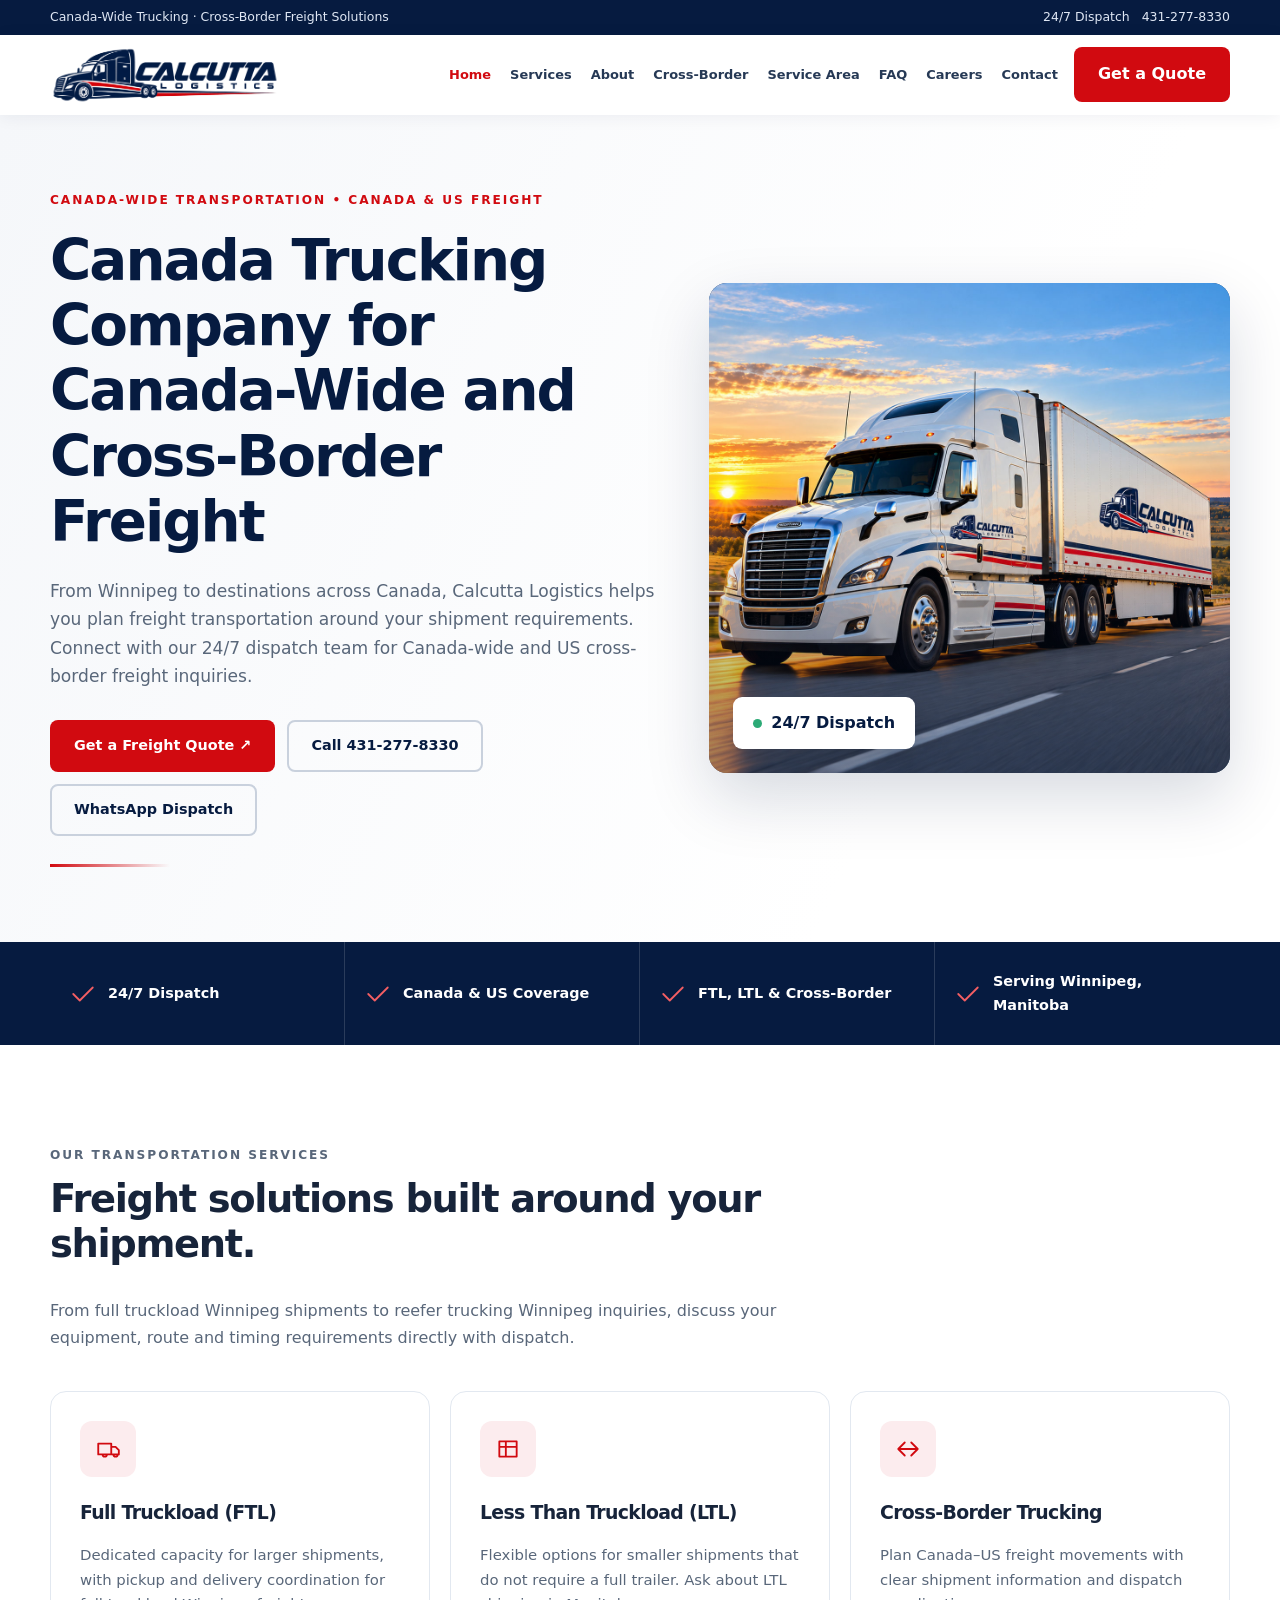
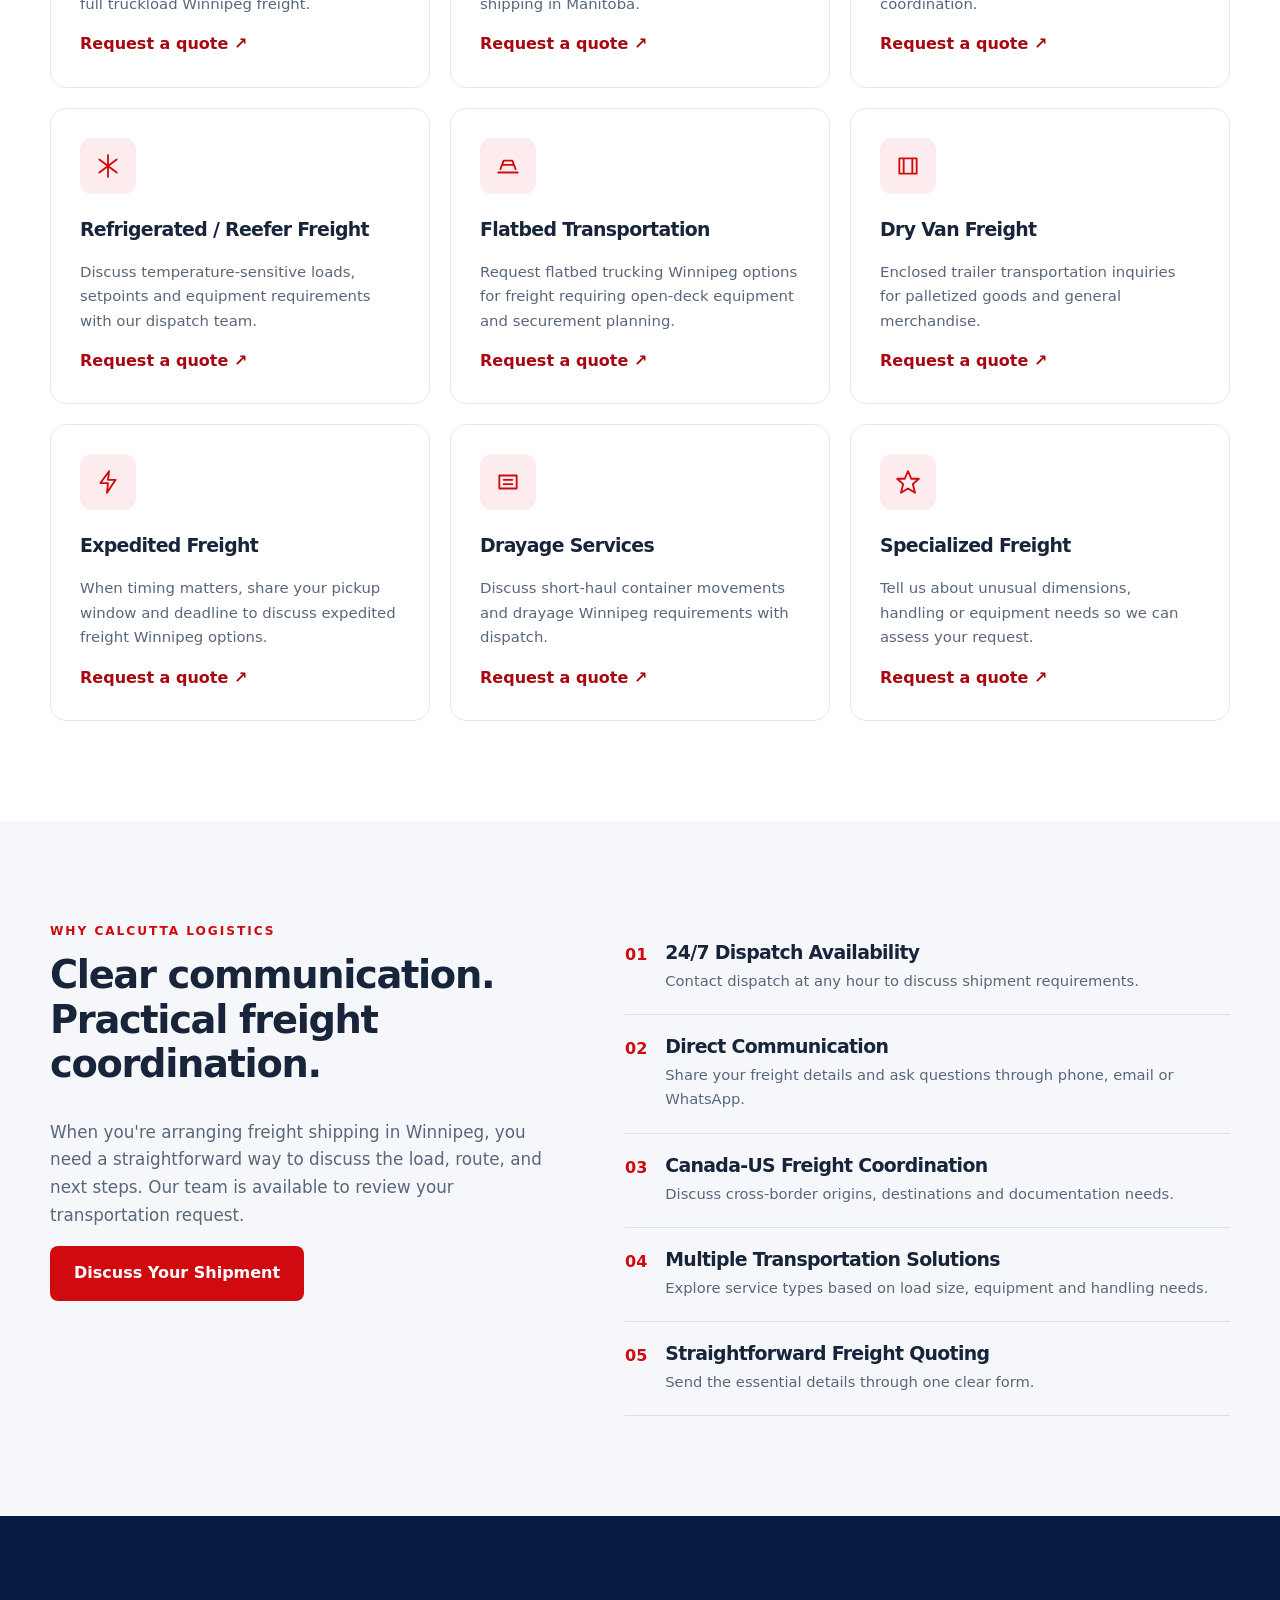
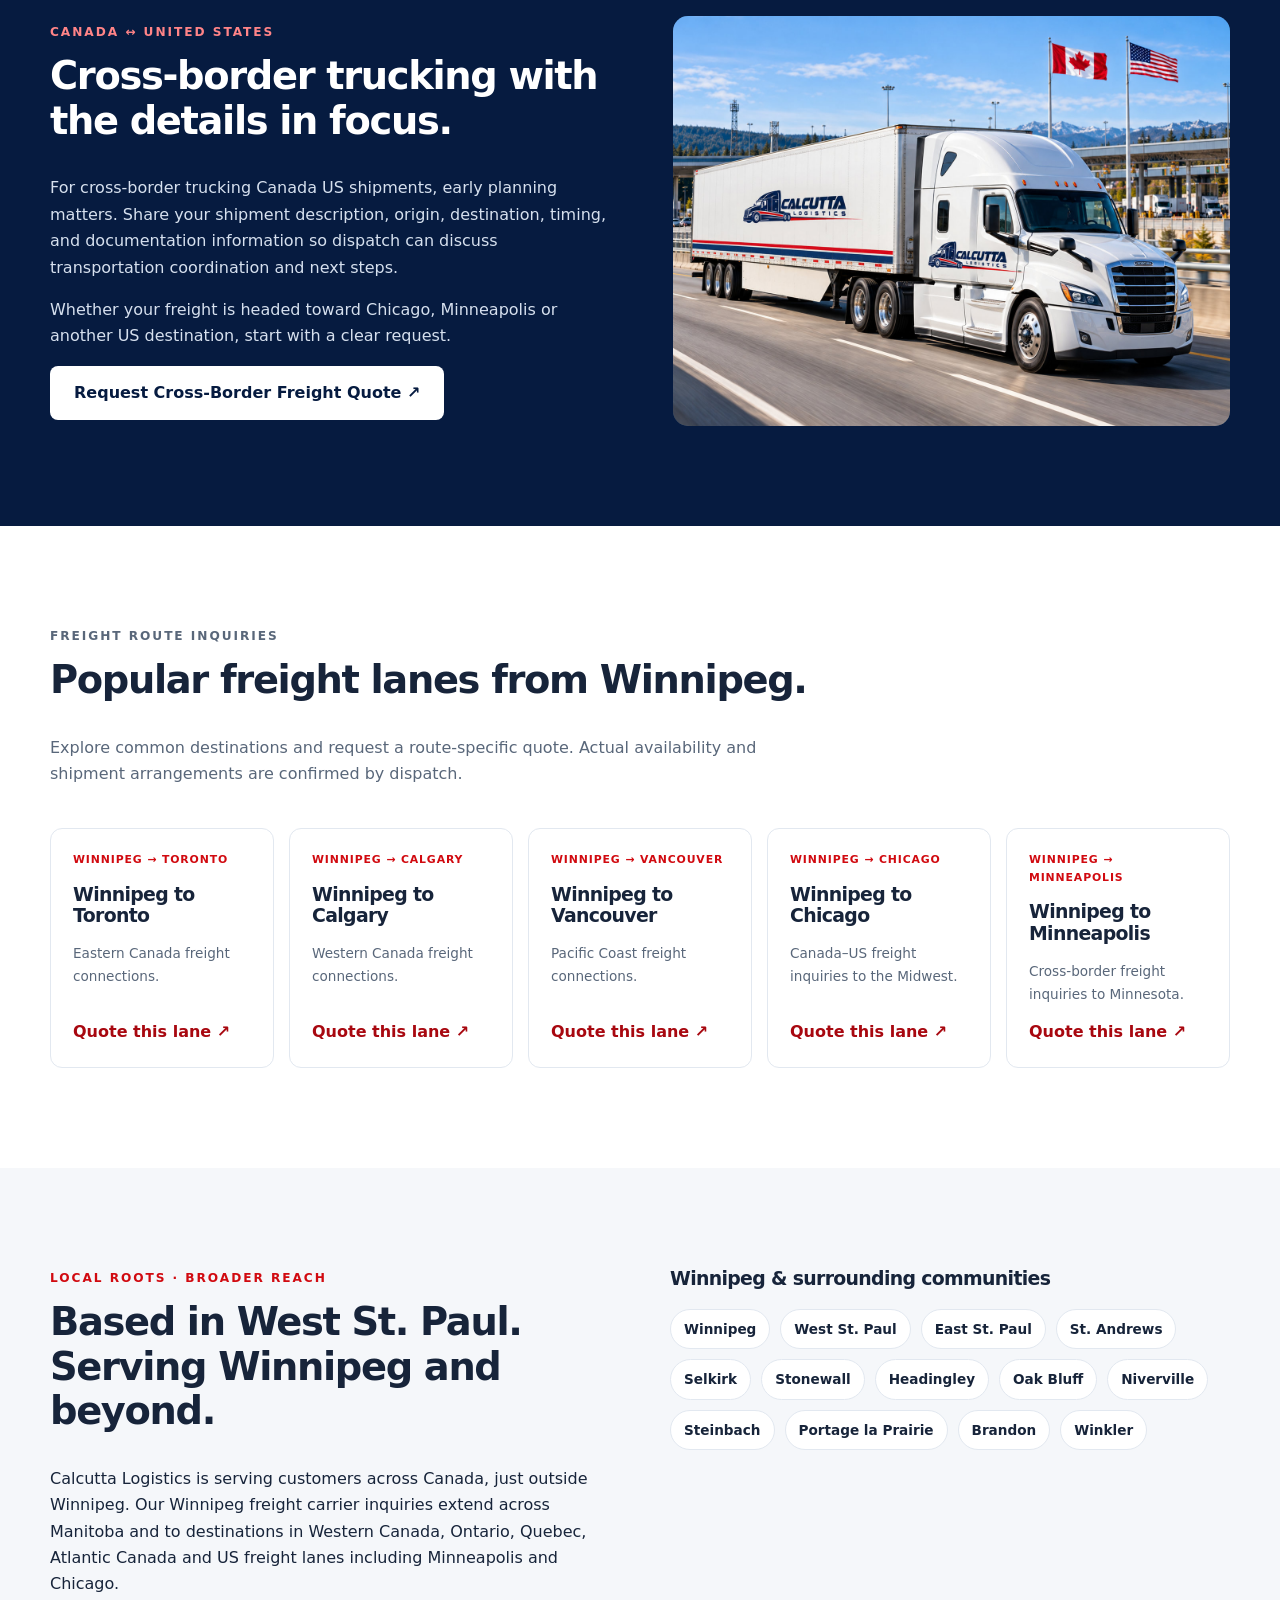
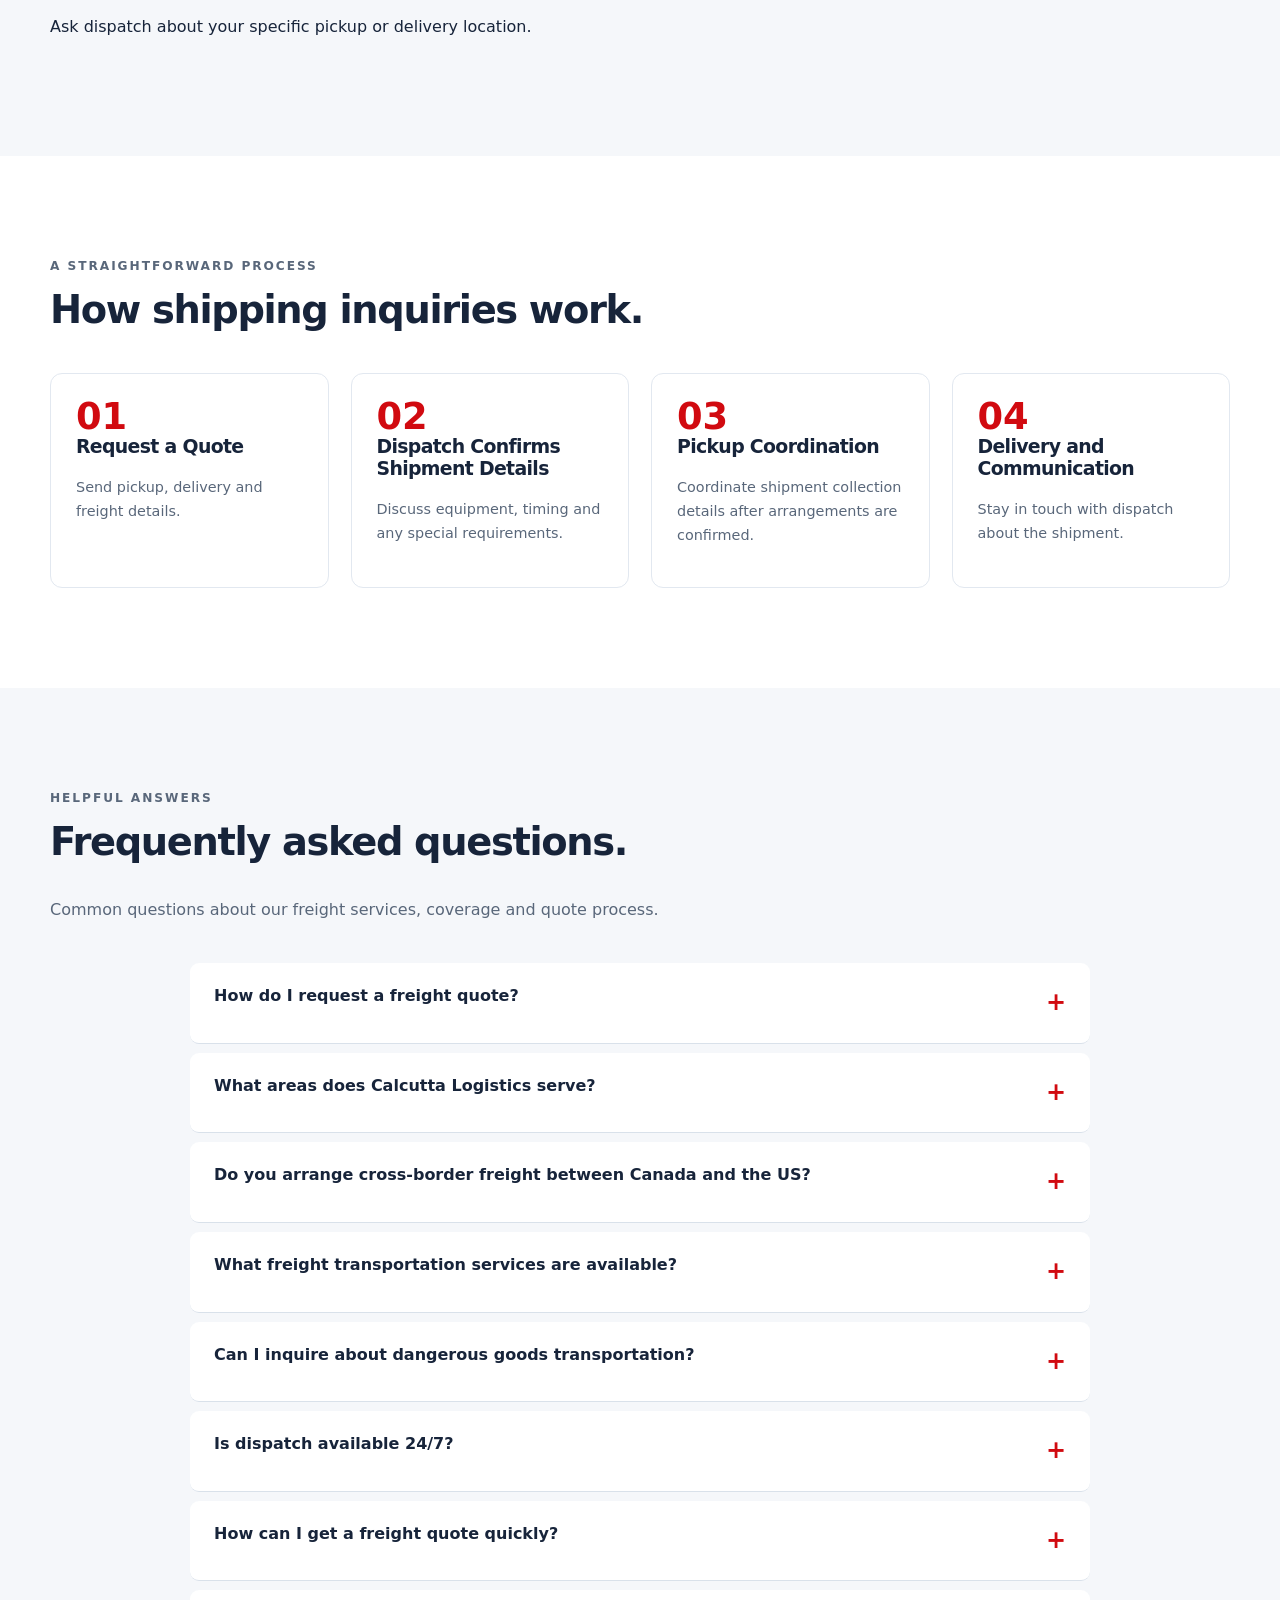
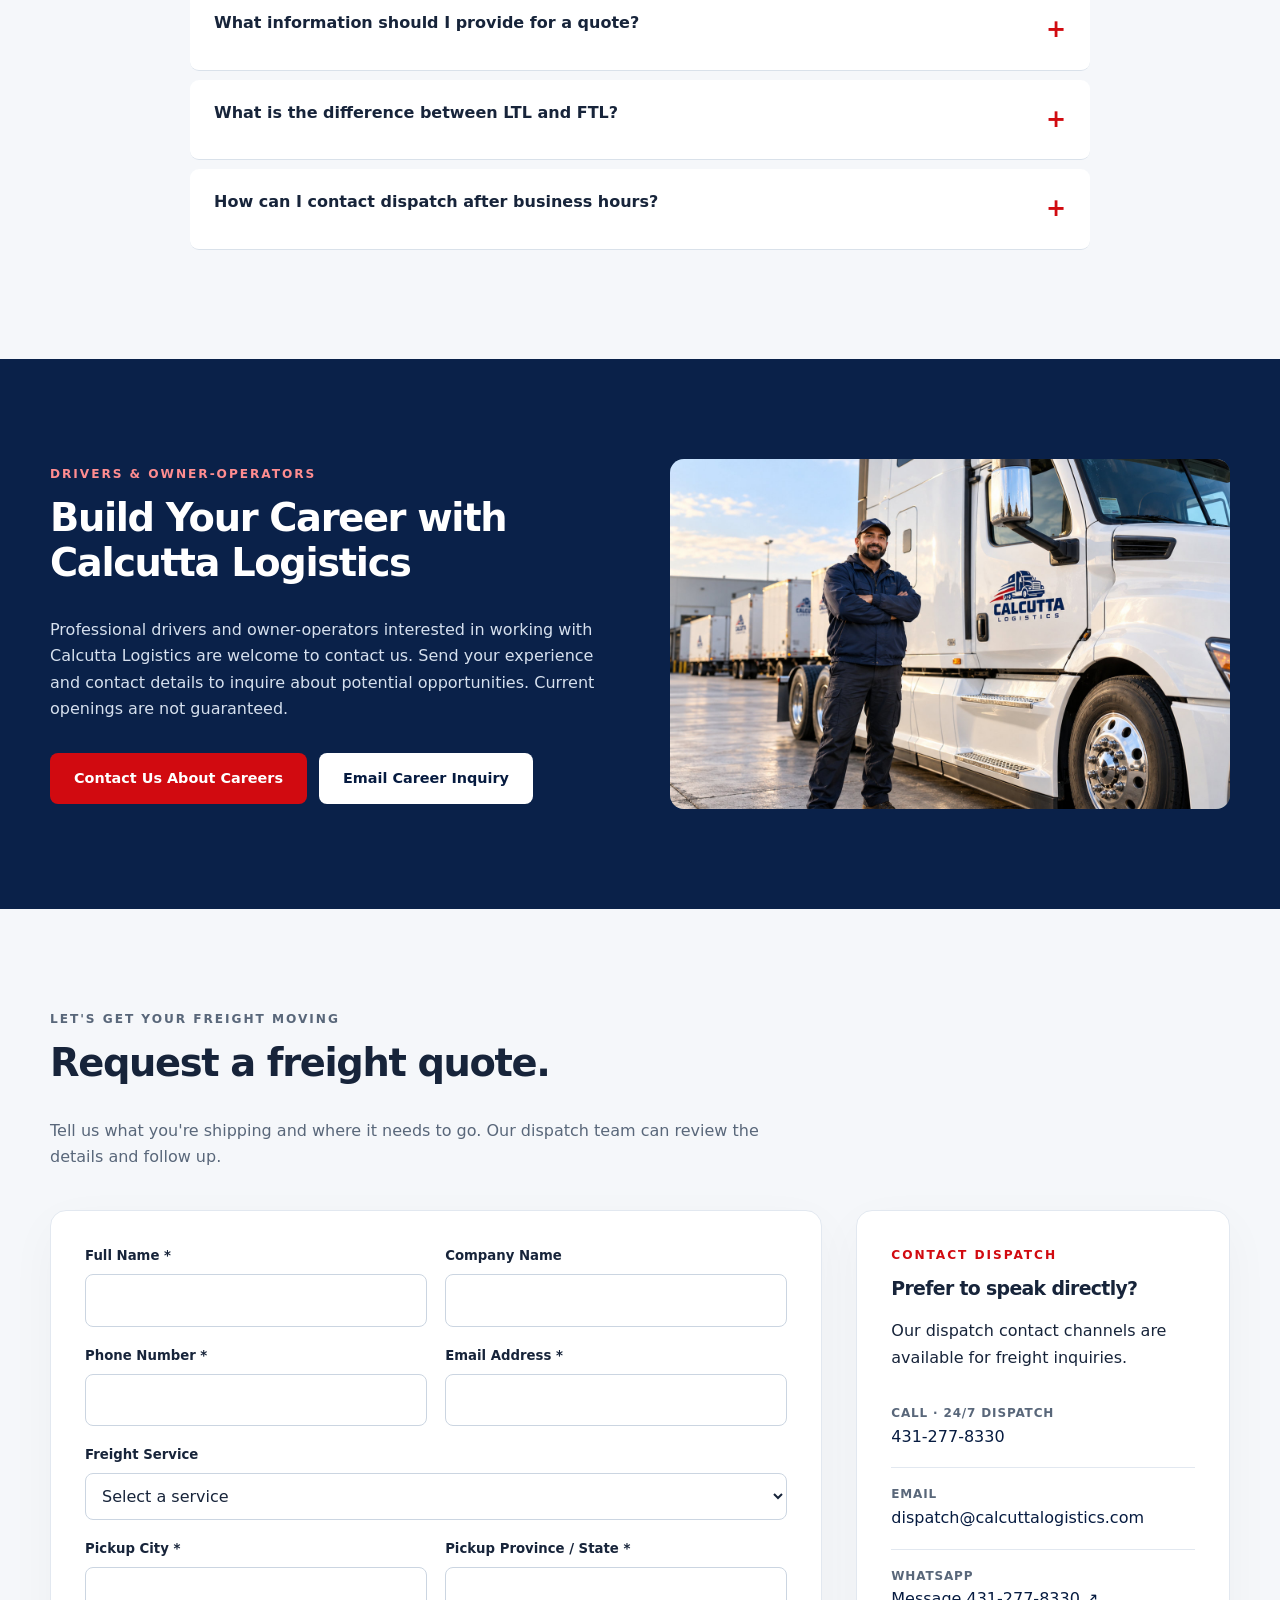
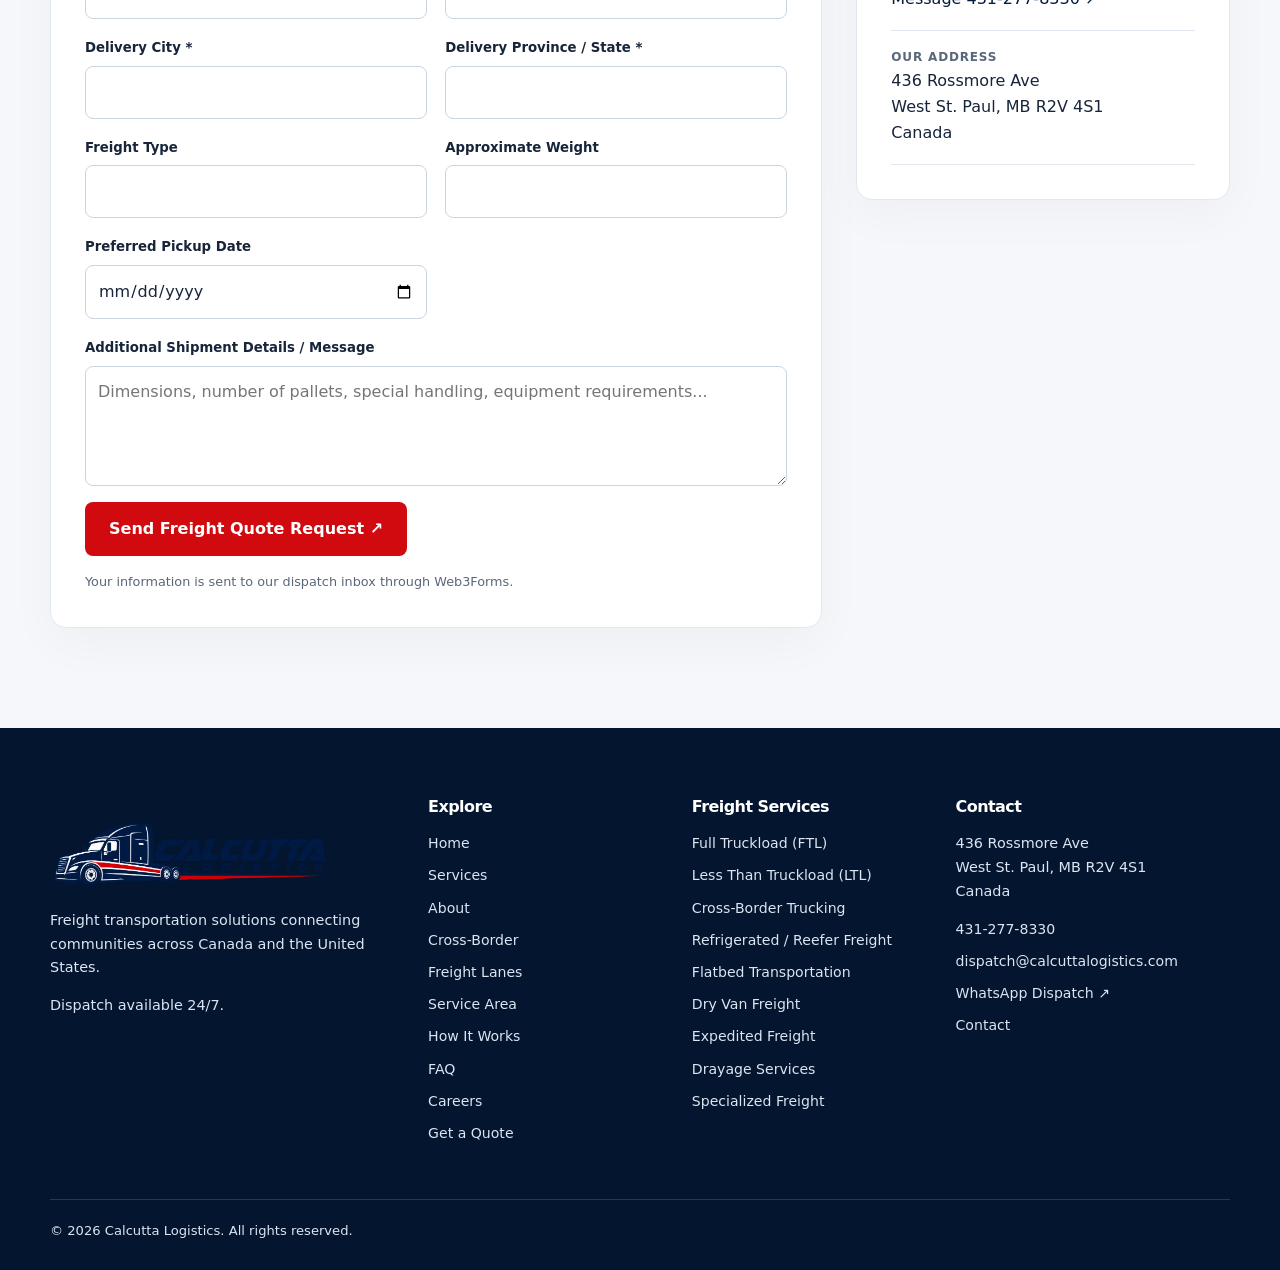
<file: index.html>
<!DOCTYPE html>
<html lang="en-CA"><head><meta charset="utf-8"/><meta content="width=device-width,initial-scale=1" name="viewport"/><meta content="#061B40" name="theme-color"/><meta content="index,follow" name="robots"/><title>Canada Trucking Company | Calcutta Logistics</title><meta content="Canada trucking company with 24/7 dispatch. Calcutta Logistics moves FTL, LTL, reefer, flatbed and cross-border freight across Canada and the US. Request a quote." name="description"/><link href="https://calcuttalogistics.com/" rel="canonical"/><link href="assets/img/favicon.ico" rel="icon" sizes="any"/><meta content="website" property="og:type"/><meta content="Canada Trucking Company | Calcutta Logistics" property="og:title"/><meta content="Canada trucking company with 24/7 dispatch. Calcutta Logistics moves FTL, LTL, reefer, flatbed and cross-border freight across Canada and the US. Request a quote." property="og:description"/><meta content="https://calcuttalogistics.com/" property="og:url"/><meta content="https://calcuttalogistics.com/assets/img/og-image.jpg" property="og:image"/><meta content="summary_large_image" name="twitter:card"/><meta content="Canada Trucking Company | Calcutta Logistics" name="twitter:title"/><meta content="Canada trucking company with 24/7 dispatch. Calcutta Logistics moves FTL, LTL, reefer, flatbed and cross-border freight across Canada and the US. Request a quote." name="twitter:description"/><meta content="https://calcuttalogistics.com/assets/img/og-image.jpg" name="twitter:image"/><script type="application/ld+json">{"@context":"https://schema.org","@graph":[{"@type":"Organization","@id":"https://calcuttalogistics.com/#organization","name":"Calcutta Logistics","url":"https://calcuttalogistics.com/","logo":"https://calcuttalogistics.com/assets/img/logo.png","telephone":"+14312778330","email":"dispatch@calcuttalogistics.com"},{"@type":"WebSite","@id":"https://calcuttalogistics.com/#website","url":"https://calcuttalogistics.com/","name":"Calcutta Logistics","publisher":{"@id":"https://calcuttalogistics.com/#organization"}},{"@type":"LocalBusiness","@id":"https://calcuttalogistics.com/#business","name":"Calcutta Logistics","url":"https://calcuttalogistics.com/","image":"https://calcuttalogistics.com/assets/img/og-image.jpg","telephone":"+14312778330","email":"dispatch@calcuttalogistics.com","address":{"@type":"PostalAddress","streetAddress":"436 Rossmore Ave","addressLocality":"West St. Paul","addressRegion":"MB","postalCode":"R2V 4S1","addressCountry":"CA"},"openingHoursSpecification":[{"@type":"OpeningHoursSpecification","dayOfWeek":"Monday","opens":"00:00","closes":"23:59"},{"@type":"OpeningHoursSpecification","dayOfWeek":"Tuesday","opens":"00:00","closes":"23:59"},{"@type":"OpeningHoursSpecification","dayOfWeek":"Wednesday","opens":"00:00","closes":"23:59"},{"@type":"OpeningHoursSpecification","dayOfWeek":"Thursday","opens":"00:00","closes":"23:59"},{"@type":"OpeningHoursSpecification","dayOfWeek":"Friday","opens":"00:00","closes":"23:59"},{"@type":"OpeningHoursSpecification","dayOfWeek":"Saturday","opens":"00:00","closes":"23:59"},{"@type":"OpeningHoursSpecification","dayOfWeek":"Sunday","opens":"00:00","closes":"23:59"}],"areaServed":[{"@type":"Place","name":"Winnipeg"},{"@type":"Place","name":"Manitoba"},{"@type":"Place","name":"Canada"},{"@type":"Place","name":"United States"}],"hasOfferCatalog":{"@type":"OfferCatalog","name":"Freight services","itemListElement":[{"@type":"OfferCatalog","name":"Full Truckload (FTL)"},{"@type":"OfferCatalog","name":"Less Than Truckload (LTL)"},{"@type":"OfferCatalog","name":"Cross-Border Trucking"},{"@type":"OfferCatalog","name":"Refrigerated / Reefer Freight"},{"@type":"OfferCatalog","name":"Flatbed Transportation"},{"@type":"OfferCatalog","name":"Dry Van Freight"},{"@type":"OfferCatalog","name":"Expedited Freight"},{"@type":"OfferCatalog","name":"Drayage Services"},{"@type":"OfferCatalog","name":"Specialized Freight"}]}},{"@type":"FAQPage","@id":"https://calcuttalogistics.com/#faq-schema","mainEntity":[{"@type":"Question","name":"How do I request a freight quote?","acceptedAnswer":{"@type":"Answer","text":"Complete the quote form below, call 431-277-8330, or email dispatch@calcuttalogistics.com with your shipment details."}},{"@type":"Question","name":"What areas does Calcutta Logistics serve?","acceptedAnswer":{"@type":"Answer","text":"Calcutta Logistics serves Winnipeg and surrounding communities, destinations across Canada, and Canada–US freight lanes."}},{"@type":"Question","name":"Do you arrange cross-border freight between Canada and the US?","acceptedAnswer":{"@type":"Answer","text":"You can inquire about Canada–US cross-border transportation. Share the origin, destination, freight description, and available shipment documentation so dispatch can discuss coordination."}},{"@type":"Question","name":"What freight transportation services are available?","acceptedAnswer":{"@type":"Answer","text":"You can request information about FTL, LTL, cross-border trucking, reefer, flatbed, dry van, expedited, drayage, and specialized freight."}},{"@type":"Question","name":"Can I inquire about dangerous goods transportation?","acceptedAnswer":{"@type":"Answer","text":"Yes, contact dispatch with the proper shipping name, classification, and shipment details. Acceptance and any special requirements must be confirmed before booking."}},{"@type":"Question","name":"Is dispatch available 24/7?","acceptedAnswer":{"@type":"Answer","text":"Yes. Calcutta Logistics lists dispatch availability as 24/7. Call 431-277-8330 for shipment inquiries."}},{"@type":"Question","name":"How can I get a freight quote quickly?","acceptedAnswer":{"@type":"Answer","text":"Provide complete pickup and delivery locations, freight dimensions and weight, equipment needs, and your preferred pickup date."}},{"@type":"Question","name":"What information should I provide for a quote?","acceptedAnswer":{"@type":"Answer","text":"Include contact details, pickup and delivery cities and provinces or states, freight type, approximate weight, pickup date, and any handling instructions."}},{"@type":"Question","name":"What is the difference between LTL and FTL?","acceptedAnswer":{"@type":"Answer","text":"LTL generally shares trailer space with other shipments, while FTL generally reserves a trailer for one shipment. The right option depends on the freight and route."}},{"@type":"Question","name":"How can I contact dispatch after business hours?","acceptedAnswer":{"@type":"Answer","text":"Call 431-277-8330 or message the same number on WhatsApp. You can also email dispatch@calcuttalogistics.com."}}]}]}</script><style>
:root{--navy:#061B40;--navy2:#0A1F44;--red:#D10A10;--ink:#17243A;--muted:#59677A;--pale:#F5F7FA;--line:#E2E8F0;--radius:16px}*{box-sizing:border-box}html{scroll-behavior:smooth;scroll-padding-top:94px}body{margin:0;color:var(--ink);font:16px/1.65 system-ui,-apple-system,"Segoe UI",sans-serif;background:white}a{color:inherit;text-decoration:none}button,input,select,textarea{font:inherit}button,a,input,select,textarea{outline-offset:4px}a:focus-visible,button:focus-visible,input:focus-visible,select:focus-visible,textarea:focus-visible,summary:focus-visible{outline:3px solid #f4a340}img{max-width:100%;display:block}h1,h2,h3,p{margin-top:0}h1,h2,h3{line-height:1.16;letter-spacing:-.035em}h1{font-size:clamp(2.45rem,4.4vw,4.65rem);max-width:750px}h2{font-size:clamp(2rem,3vw,3.15rem)}h3{font-size:1.18rem}.wrap{width:min(1180px,calc(100% - 40px));margin:auto}.section{padding:100px 0}.section-head{max-width:760px;margin-bottom:40px}.section-head p{color:var(--muted)}.eyebrow{color:var(--red);font-size:.76rem;font-weight:850;letter-spacing:.16em;text-transform:uppercase}.btn{display:inline-flex;align-items:center;justify-content:center;gap:10px;min-height:48px;padding:12px 22px;border-radius:8px;border:2px solid transparent;font-weight:750;cursor:pointer;transition:transform .2s,background .2s}.btn:hover{transform:translateY(-2px)}.btn-red{background:var(--red);color:white}.btn-red:hover{background:#ab0a10}.btn-outline{border-color:#c9d1dd;color:var(--navy);background:transparent}.btn-white{background:white;color:var(--navy)}.text-link{font-weight:800;color:#a80810}.text-link:hover{text-decoration:underline}.skip{position:absolute;top:-80px;left:15px;z-index:999;background:white;padding:10px}.skip:focus{top:10px}.topline{background:var(--navy);color:#dfe7f4;font-size:.78rem}.topline .wrap{display:flex;justify-content:space-between;gap:16px;padding:7px 0}.topline a:hover{text-decoration:underline}.header{position:sticky;top:0;background:#fff;z-index:100;box-shadow:0 2px 16px #061b4010}.header-inner{min-height:80px;display:flex;align-items:center;gap:24px}.brand{display:flex;align-items:center;gap:10px;min-width:180px}.brand-logo{width:65px;height:48px;object-fit:contain}.brand-name{font-size:.98rem;line-height:1.04;font-weight:900;letter-spacing:.035em;color:var(--navy)}.brand-name small{display:block;letter-spacing:.22em;font-size:.65rem;margin-top:5px}.nav{display:flex;align-items:center;gap:19px;margin-left:auto}.nav a{font-size:.81rem;font-weight:750;color:#263955;white-space:nowrap}.nav a:hover,.nav a.active{color:var(--red)}.menu-toggle{display:none;margin-left:auto;background:none;border:1px solid var(--line);border-radius:8px;padding:10px;cursor:pointer}.menu-toggle svg{display:block}.hero{background:linear-gradient(115deg,#f5f7fa 0%,#fff 72%);overflow:hidden}.hero-grid{min-height:650px;display:grid;grid-template-columns:1.08fr .92fr;align-items:center;gap:48px;padding:75px 0}.hero h1{margin:18px 0 23px;color:var(--navy)}.hero-copy>p:not(.eyebrow){color:var(--muted);font-size:1.07rem;max-width:610px}.hero-actions{display:flex;flex-wrap:wrap;gap:12px;margin-top:30px}.hero-actions .btn{font-size:.9rem}.hero-media{position:relative;min-height:490px;border-radius:18px;overflow:hidden;background:linear-gradient(135deg,#0b2853,#3d5e81);box-shadow:0 25px 65px #061b4028}.photo{position:absolute;inset:0;width:100%;height:100%;object-fit:cover}.hero-media:after{content:"";position:absolute;inset:0;background:linear-gradient(0deg,#061b405e,transparent 55%);pointer-events:none}.photo-fallback{position:absolute;inset:0;display:grid;place-items:center;color:#c9d9e9;text-align:center;padding:30px;font-size:1.4rem;font-weight:800;letter-spacing:.08em}.dispatch-badge{position:absolute;bottom:24px;left:24px;z-index:2;background:white;padding:13px 20px;border-radius:9px;color:var(--navy);font-weight:850;box-shadow:0 12px 30px #0002}.dispatch-badge i{display:inline-block;background:#2caa76;width:9px;height:9px;border-radius:50%;margin-right:9px}.facts{background:var(--navy);color:white}.facts-grid{display:grid;grid-template-columns:repeat(4,1fr)}.fact{padding:28px 20px;border-right:1px solid #ffffff25;font-weight:750;font-size:.9rem;display:flex;gap:12px;align-items:center}.fact:last-child{border:0}.fact svg{color:#f25e63;flex-shrink:0}.cards{display:grid;grid-template-columns:repeat(3,1fr);gap:20px}.service-card{border:1px solid var(--line);border-radius:var(--radius);padding:29px;display:flex;flex-direction:column;transition:box-shadow .2s,transform .2s;background:#fff;scroll-margin-top:100px}.service-card:hover{box-shadow:0 16px 40px #061b4012;transform:translateY(-3px)}.service-card p{color:var(--muted);font-size:.93rem;flex:1}.service-icon{background:#fcecee;color:var(--red);border-radius:12px;width:56px;height:56px;display:grid;place-items:center;margin-bottom:25px}.about{background:var(--pale)}.about-grid{display:grid;grid-template-columns:.9fr 1.1fr;gap:80px;align-items:start}.about-lead{color:var(--muted);font-size:1.05rem}.benefit{padding:21px 0;border-bottom:1px solid #d9e0e9;display:flex;gap:18px}.benefit b{color:var(--red)}.benefit h3{margin:0 0 5px}.benefit p{margin:0;color:var(--muted);font-size:.92rem}.feature{background:var(--navy);color:white;overflow:hidden}.feature-grid{display:grid;grid-template-columns:1fr 1fr;gap:65px;align-items:center}.feature p{color:#d6e0ee}.feature .eyebrow{color:#ff8487}.feature-photo{position:relative;min-height:410px;background:#24466b;border-radius:15px;overflow:hidden}.feature-photo .photo-fallback{font-size:1.15rem}.lanes-grid{display:grid;grid-template-columns:repeat(5,1fr);gap:15px}.lane{border:1px solid var(--line);border-radius:12px;padding:22px;background:white;display:flex;flex-direction:column}.lane-top{font-size:.68rem;letter-spacing:.08em;font-weight:850;color:var(--red)}.lane h3{margin:15px 0}.lane p{font-size:.85rem;color:var(--muted);flex:1}.area{background:var(--pale)}.area-grid{display:grid;grid-template-columns:1fr 1fr;gap:60px}.chips{display:flex;flex-wrap:wrap;gap:10px}.chip{background:white;border:1px solid var(--line);padding:8px 13px;border-radius:30px;font-size:.85rem;font-weight:650}.steps{display:grid;grid-template-columns:repeat(4,1fr);gap:22px}.step{position:relative;padding:25px;border:1px solid var(--line);border-radius:12px}.step-num{font-size:2.3rem;color:var(--red);font-weight:900;line-height:1}.step p{color:var(--muted);font-size:.9rem}.faq{background:var(--pale)}.faq-list{max-width:900px;margin:auto}.faq details{border-bottom:1px solid #d9e1ea;background:white;margin-bottom:9px;border-radius:9px}.faq summary{list-style:none;cursor:pointer;padding:20px 24px;font-weight:750;display:flex;justify-content:space-between;gap:20px}.faq summary::-webkit-details-marker{display:none}.faq details[open] summary span{transform:rotate(45deg)}.faq summary span{color:var(--red);font-size:1.5rem;transition:transform .2s}.faq details p{padding:0 24px 22px;color:var(--muted);margin:0}.careers{background:#0a2149;color:white}.careers-grid{display:grid;grid-template-columns:1fr 1fr;gap:60px;align-items:center}.careers p{color:#d6e0ee}.careers-photo{position:relative;min-height:350px;border-radius:14px;overflow:hidden;background:#315170}.quote{background:var(--pale)}.quote-grid{display:grid;grid-template-columns:minmax(0,1.55fr) minmax(260px,.75fr);gap:34px;align-items:start}.form-panel,.contact-panel{background:white;border:1px solid var(--line);border-radius:16px;padding:34px;box-shadow:0 15px 50px #061b4009}.form-grid{display:grid;grid-template-columns:1fr 1fr;gap:18px}.field{display:flex;flex-direction:column;gap:7px}.field.full{grid-column:1/-1}.field label{font-size:.83rem;font-weight:750}.field input,.field select,.field textarea{width:100%;min-width:0;border:1px solid #cbd5e1;border-radius:8px;background:white;padding:12px;color:var(--ink)}.field input:focus,.field select:focus,.field textarea:focus{border-color:var(--navy)}.field textarea{min-height:120px;resize:vertical}.field .hint{font-size:.75rem;color:var(--muted)}.form-status{margin:16px 0;font-weight:750}.form-status.error{color:#a00810}.form-status.success{color:#176d48}.contact-panel a{color:var(--navy);overflow-wrap:anywhere}.contact-row{padding:17px 0;border-bottom:1px solid var(--line)}.contact-row strong{display:block;font-size:.75rem;letter-spacing:.07em;color:var(--muted);text-transform:uppercase}.footer{background:#04152f;color:#dce5f1;padding:70px 0 28px}.footer-grid{display:grid;grid-template-columns:1.5fr 1fr 1fr 1.2fr;gap:35px}.footer h3{color:white;font-size:1rem}.footer a{display:block;margin:9px 0;font-size:.88rem}.footer a:hover{color:#ff9fa2}.footer p{font-size:.9rem}.footer .brand-name{color:white}.footer-bottom{border-top:1px solid #ffffff25;margin-top:45px;padding-top:20px;font-size:.82rem}.to-top{position:fixed;right:22px;bottom:22px;background:var(--red);color:white;border:0;border-radius:50%;width:48px;height:48px;cursor:pointer;box-shadow:0 7px 20px #0003;opacity:0;pointer-events:none;transition:opacity .2s;z-index:30}.to-top.visible{opacity:1;pointer-events:auto}.route-line{height:3px;width:120px;background:linear-gradient(90deg,var(--red),transparent);margin-top:28px;animation:route 3s ease-in-out infinite alternate}@keyframes route{to{transform:translateX(40px);opacity:.35}}@media(max-width:1100px){.nav{gap:11px}.nav a{font-size:.72rem}.header-inner>.btn{padding:10px 12px}.lanes-grid{grid-template-columns:repeat(3,1fr)}}@media(max-width:900px){.topline{display:none}.menu-toggle{display:block}.header-inner>.btn{margin-left:0}.nav{display:none;position:absolute;left:0;right:0;top:100%;background:white;box-shadow:0 15px 25px #061b4020;padding:18px 20px;flex-direction:column;align-items:stretch;gap:0}.nav.open{display:flex}.nav a{padding:11px;font-size:1rem}.hero-grid,.feature-grid,.careers-grid,.about-grid,.area-grid{grid-template-columns:1fr;gap:30px}.hero-grid{padding:60px 0}.hero-media{min-height:380px}.cards{grid-template-columns:repeat(2,1fr)}.facts-grid{grid-template-columns:repeat(2,1fr)}.steps{grid-template-columns:repeat(2,1fr)}.quote-grid{grid-template-columns:1fr}.footer-grid{grid-template-columns:repeat(2,1fr)}}@media(max-width:600px){.wrap{width:min(100% - 30px,1180px)}.section{padding:66px 0}.header-inner{min-height:68px;gap:10px}.brand{min-width:0}.brand-logo{width:49px;height:40px}.brand-name{font-size:.79rem}.brand-name small{font-size:.52rem}.header-inner>.btn{font-size:.73rem;padding:8px 10px;min-height:40px}.hero-grid{padding:44px 0}.hero h1{font-size:clamp(2.1rem,9vw,3rem)}.hero-media{min-height:285px}.hero-actions .btn{width:100%}.facts-grid,.cards,.lanes-grid,.steps,.footer-grid,.form-grid{grid-template-columns:1fr}.fact{padding:17px 8px;border-right:0;border-bottom:1px solid #ffffff25}.service-card{padding:24px}.feature-photo,.careers-photo{min-height:260px}.form-panel,.contact-panel{padding:22px}.footer{padding-top:55px}.field.full{grid-column:auto}}@media(prefers-reduced-motion:reduce){html{scroll-behavior:auto}*,*:before,*:after{animation-duration:.01ms!important;transition-duration:.01ms!important}}
.brand{min-width:0;flex-shrink:0}.brand-logo{width:clamp(165px,18vw,255px);height:auto;max-height:80px;object-fit:contain}.footer .brand-logo{width:min(100%,280px);max-height:none}.header-inner{gap:16px}@media(max-width:1150px){.brand-logo{width:175px}.nav{gap:12px}}@media(max-width:420px){.brand-logo{width:168px}}</style><style>
/* Integrated trucking photography */


.hero-media .photo,.feature-photo .photo,.careers-photo .photo{object-fit:cover}
@media(max-width:600px){}
</style></head><body><a class="skip" href="#main">Skip to content</a><div class="topline"><div class="wrap"><span>Canada-Wide Trucking · Cross-Border Freight Solutions</span><span>24/7 Dispatch   <a href="tel:+14312778330">431-277-8330</a></span></div></div><header class="header" id="site-header"><div class="wrap header-inner"><a aria-label="Calcutta Logistics home" class="brand" href="#home"><img alt="Calcutta Logistics" class="brand-logo" height="682" src="assets/img/logo.png" width="2048"/></a><button aria-controls="main-nav" aria-expanded="false" aria-label="Open navigation" class="menu-toggle" type="button"><svg fill="none" height="24" stroke="currentColor" stroke-width="2" viewbox="0 0 24 24" width="24"><path d="M3 6h18M3 12h18M3 18h18"></path></svg></button><nav aria-label="Main navigation" class="nav" id="main-nav"><a href="#home">Home</a><a href="#services">Services</a><a href="#about">About</a><a href="#cross-border">Cross-Border</a><a href="#service-area">Service Area</a><a href="#faq">FAQ</a><a href="#careers">Careers</a><a href="#contact">Contact</a></nav><a class="btn btn-red" href="#quote">Get a Quote</a></div></header><main id="main"><section class="hero" id="home"><div class="wrap hero-grid"><div class="hero-copy"><p class="eyebrow">CANADA-WIDE TRANSPORTATION • CANADA &amp; US FREIGHT</p><h1>Canada Trucking Company for Canada-Wide and Cross-Border Freight</h1><p>From Winnipeg to destinations across Canada, Calcutta Logistics helps you plan freight transportation around your shipment requirements. Connect with our 24/7 dispatch team for Canada-wide and US cross-border freight inquiries.</p><div class="hero-actions"><a class="btn btn-red" href="#quote">Get a Freight Quote ↗</a><a class="btn btn-outline" href="tel:+14312778330">Call 431-277-8330</a><a class="btn btn-outline" href="https://wa.me/14312778330" rel="noopener noreferrer" target="_blank">WhatsApp Dispatch</a></div><div aria-hidden="true" class="route-line"></div></div><div class="hero-media"><div aria-hidden="true" class="photo-fallback">FREIGHT THAT MOVES<br/>WITH YOUR BUSINESS</div><img alt="Modern semi-truck traveling on a Canadian highway" class="photo" data-hide-on-error="" fetchpriority="high" height="1080" src="assets/img/hero-truck.jpg" width="960"/><div class="dispatch-badge"><i></i>24/7 Dispatch</div></div></div></section><div class="facts"><div class="wrap facts-grid"><div class="fact"><svg aria-hidden="true" fill="none" height="26" stroke="currentColor" stroke-linecap="round" stroke-linejoin="round" stroke-width="1.7" viewbox="0 0 24 24" width="26"><path d="M3 12l6 6L21 6"></path></svg> 24/7 Dispatch</div><div class="fact"><svg aria-hidden="true" fill="none" height="26" stroke="currentColor" stroke-linecap="round" stroke-linejoin="round" stroke-width="1.7" viewbox="0 0 24 24" width="26"><path d="M3 12l6 6L21 6"></path></svg> Canada &amp; US Coverage</div><div class="fact"><svg aria-hidden="true" fill="none" height="26" stroke="currentColor" stroke-linecap="round" stroke-linejoin="round" stroke-width="1.7" viewbox="0 0 24 24" width="26"><path d="M3 12l6 6L21 6"></path></svg> FTL, LTL &amp; Cross-Border</div><div class="fact"><svg aria-hidden="true" fill="none" height="26" stroke="currentColor" stroke-linecap="round" stroke-linejoin="round" stroke-width="1.7" viewbox="0 0 24 24" width="26"><path d="M3 12l6 6L21 6"></path></svg> Serving Winnipeg, Manitoba</div></div></div><section class="section" id="services"><div class="wrap"><div class="section-head"><p class="eyebrow">OUR TRANSPORTATION SERVICES</p><h2>Freight solutions built around your shipment.</h2><p>From full truckload Winnipeg shipments to reefer trucking Winnipeg inquiries, discuss your equipment, route and timing requirements directly with dispatch.</p></div><div class="cards"><article class="service-card" id="service-1"><div class="service-icon"><svg aria-hidden="true" fill="none" height="26" stroke="currentColor" stroke-linecap="round" stroke-linejoin="round" stroke-width="1.7" viewbox="0 0 24 24" width="26"><path d="M3 7h12v10H3z M15 10h4l3 3v4h-7 M7 17a2 2 0 1 0 4 0 M17 17a2 2 0 1 0 4 0"></path></svg></div><h3>Full Truckload (FTL)</h3><p>Dedicated capacity for larger shipments, with pickup and delivery coordination for full truckload Winnipeg freight.</p><a class="text-link service-cta" data-service="Full Truckload (FTL)" href="#quote">Request a quote <span aria-hidden="true">↗</span></a></article><article class="service-card" id="service-2"><div class="service-icon"><svg aria-hidden="true" fill="none" height="26" stroke="currentColor" stroke-linecap="round" stroke-linejoin="round" stroke-width="1.7" viewbox="0 0 24 24" width="26"><path d="M4 5h16v14H4z M4 10h16 M10 5v14"></path></svg></div><h3>Less Than Truckload (LTL)</h3><p>Flexible options for smaller shipments that do not require a full trailer. Ask about LTL shipping in Manitoba.</p><a class="text-link service-cta" data-service="Less Than Truckload (LTL)" href="#quote">Request a quote <span aria-hidden="true">↗</span></a></article><article class="service-card" id="service-3"><div class="service-icon"><svg aria-hidden="true" fill="none" height="26" stroke="currentColor" stroke-linecap="round" stroke-linejoin="round" stroke-width="1.7" viewbox="0 0 24 24" width="26"><path d="M3 12h18 M15 6l6 6-6 6 M9 6l-6 6 6 6"></path></svg></div><h3>Cross-Border Trucking</h3><p>Plan Canada–US freight movements with clear shipment information and dispatch coordination.</p><a class="text-link service-cta" data-service="Cross-Border Trucking" href="#quote">Request a quote <span aria-hidden="true">↗</span></a></article><article class="service-card" id="service-4"><div class="service-icon"><svg aria-hidden="true" fill="none" height="26" stroke="currentColor" stroke-linecap="round" stroke-linejoin="round" stroke-width="1.7" viewbox="0 0 24 24" width="26"><path d="M12 2v20 M4 6l16 12 M20 6L4 18"></path></svg></div><h3>Refrigerated / Reefer Freight</h3><p>Discuss temperature-sensitive loads, setpoints and equipment requirements with our dispatch team.</p><a class="text-link service-cta" data-service="Refrigerated / Reefer Freight" href="#quote">Request a quote <span aria-hidden="true">↗</span></a></article><article class="service-card" id="service-5"><div class="service-icon"><svg aria-hidden="true" fill="none" height="26" stroke="currentColor" stroke-linecap="round" stroke-linejoin="round" stroke-width="1.7" viewbox="0 0 24 24" width="26"><path d="M3 18h18 M5 15l3-8h8l3 8 M8 11h8"></path></svg></div><h3>Flatbed Transportation</h3><p>Request flatbed trucking Winnipeg options for freight requiring open-deck equipment and securement planning.</p><a class="text-link service-cta" data-service="Flatbed Transportation" href="#quote">Request a quote <span aria-hidden="true">↗</span></a></article><article class="service-card" id="service-6"><div class="service-icon"><svg aria-hidden="true" fill="none" height="26" stroke="currentColor" stroke-linecap="round" stroke-linejoin="round" stroke-width="1.7" viewbox="0 0 24 24" width="26"><path d="M4 5h16v14H4z M8 5v14 M16 5v14"></path></svg></div><h3>Dry Van Freight</h3><p>Enclosed trailer transportation inquiries for palletized goods and general merchandise.</p><a class="text-link service-cta" data-service="Dry Van Freight" href="#quote">Request a quote <span aria-hidden="true">↗</span></a></article><article class="service-card" id="service-7"><div class="service-icon"><svg aria-hidden="true" fill="none" height="26" stroke="currentColor" stroke-linecap="round" stroke-linejoin="round" stroke-width="1.7" viewbox="0 0 24 24" width="26"><path d="M13 2L5 13h7l-1 9 8-12h-7z"></path></svg></div><h3>Expedited Freight</h3><p>When timing matters, share your pickup window and deadline to discuss expedited freight Winnipeg options.</p><a class="text-link service-cta" data-service="Expedited Freight" href="#quote">Request a quote <span aria-hidden="true">↗</span></a></article><article class="service-card" id="service-8"><div class="service-icon"><svg aria-hidden="true" fill="none" height="26" stroke="currentColor" stroke-linecap="round" stroke-linejoin="round" stroke-width="1.7" viewbox="0 0 24 24" width="26"><path d="M4 6h16v12H4z M8 10h8 M8 14h8"></path></svg></div><h3>Drayage Services</h3><p>Discuss short-haul container movements and drayage Winnipeg requirements with dispatch.</p><a class="text-link service-cta" data-service="Drayage Services" href="#quote">Request a quote <span aria-hidden="true">↗</span></a></article><article class="service-card" id="service-9"><div class="service-icon"><svg aria-hidden="true" fill="none" height="26" stroke="currentColor" stroke-linecap="round" stroke-linejoin="round" stroke-width="1.7" viewbox="0 0 24 24" width="26"><path d="M12 2l3 7h7l-5.5 5 2 8-6.5-4-6.5 4 2-8L2 9h7z"></path></svg></div><h3>Specialized Freight</h3><p>Tell us about unusual dimensions, handling or equipment needs so we can assess your request.</p><a class="text-link service-cta" data-service="Specialized Freight" href="#quote">Request a quote <span aria-hidden="true">↗</span></a></article></div></div></section><section class="section about" id="about"><div class="wrap about-grid"><div><p class="eyebrow">WHY CALCUTTA LOGISTICS</p><h2>Clear communication. Practical freight coordination.</h2><p class="about-lead">When you're arranging freight shipping in Winnipeg, you need a straightforward way to discuss the load, route, and next steps. Our team is available to review your transportation request.</p><a class="btn btn-red" href="#quote">Discuss Your Shipment</a></div><div><div class="benefit"><b>01</b><div><h3>24/7 Dispatch Availability</h3><p>Contact dispatch at any hour to discuss shipment requirements.</p></div></div><div class="benefit"><b>02</b><div><h3>Direct Communication</h3><p>Share your freight details and ask questions through phone, email or WhatsApp.</p></div></div><div class="benefit"><b>03</b><div><h3>Canada-US Freight Coordination</h3><p>Discuss cross-border origins, destinations and documentation needs.</p></div></div><div class="benefit"><b>04</b><div><h3>Multiple Transportation Solutions</h3><p>Explore service types based on load size, equipment and handling needs.</p></div></div><div class="benefit"><b>05</b><div><h3>Straightforward Freight Quoting</h3><p>Send the essential details through one clear form.</p></div></div></div></div></section><section class="section feature" id="cross-border"><div class="wrap feature-grid"><div><p class="eyebrow">CANADA ↔ UNITED STATES</p><h2>Cross-border trucking with the details in focus.</h2><p>For cross-border trucking Canada US shipments, early planning matters. Share your shipment description, origin, destination, timing, and documentation information so dispatch can discuss transportation coordination and next steps.</p><p>Whether your freight is headed toward Chicago, Minneapolis or another US destination, start with a clear request.</p><a class="btn btn-white service-cta" data-service="Cross-Border Trucking" href="#quote">Request Cross-Border Freight Quote ↗</a></div><div class="feature-photo"><div aria-hidden="true" class="photo-fallback">CANADA · UNITED STATES</div><img alt="Freight truck on a North American highway" class="photo" data-hide-on-error="" height="800" loading="lazy" src="assets/img/cross-border-banner.jpg" width="1000"/></div></div></section><section class="section" id="lanes"><div class="wrap"><div class="section-head"><p class="eyebrow">FREIGHT ROUTE INQUIRIES</p><h2>Popular freight lanes from Winnipeg.</h2><p>Explore common destinations and request a route-specific quote. Actual availability and shipment arrangements are confirmed by dispatch.</p></div><div class="lanes-grid"><article class="lane"><span class="lane-top">WINNIPEG <span aria-hidden="true">→</span> TORONTO</span><h3>Winnipeg to Toronto</h3><p>Eastern Canada freight connections.</p><a class="text-link lane-cta" data-city="Toronto" data-region="Ontario" href="#quote">Quote this lane ↗</a></article><article class="lane"><span class="lane-top">WINNIPEG <span aria-hidden="true">→</span> CALGARY</span><h3>Winnipeg to Calgary</h3><p>Western Canada freight connections.</p><a class="text-link lane-cta" data-city="Calgary" data-region="Alberta" href="#quote">Quote this lane ↗</a></article><article class="lane"><span class="lane-top">WINNIPEG <span aria-hidden="true">→</span> VANCOUVER</span><h3>Winnipeg to Vancouver</h3><p>Pacific Coast freight connections.</p><a class="text-link lane-cta" data-city="Vancouver" data-region="British Columbia" href="#quote">Quote this lane ↗</a></article><article class="lane"><span class="lane-top">WINNIPEG <span aria-hidden="true">→</span> CHICAGO</span><h3>Winnipeg to Chicago</h3><p>Canada–US freight inquiries to the Midwest.</p><a class="text-link lane-cta" data-city="Chicago" data-region="Illinois" href="#quote">Quote this lane ↗</a></article><article class="lane"><span class="lane-top">WINNIPEG <span aria-hidden="true">→</span> MINNEAPOLIS</span><h3>Winnipeg to Minneapolis</h3><p>Cross-border freight inquiries to Minnesota.</p><a class="text-link lane-cta" data-city="Minneapolis" data-region="Minnesota" href="#quote">Quote this lane ↗</a></article></div></div></section><section class="section area" id="service-area"><div class="wrap area-grid"><div><p class="eyebrow">LOCAL ROOTS · BROADER REACH</p><h2>Based in West St. Paul. Serving Winnipeg and beyond.</h2><p>Calcutta Logistics is serving customers across Canada, just outside Winnipeg. Our Winnipeg freight carrier inquiries extend across Manitoba and to destinations in Western Canada, Ontario, Quebec, Atlantic Canada and US freight lanes including Minneapolis and Chicago.</p><p>Ask dispatch about your specific pickup or delivery location.</p></div><div><h3>Winnipeg &amp; surrounding communities</h3><div class="chips"><span class="chip">Winnipeg</span><span class="chip">West St. Paul</span><span class="chip">East St. Paul</span><span class="chip">St. Andrews</span><span class="chip">Selkirk</span><span class="chip">Stonewall</span><span class="chip">Headingley</span><span class="chip">Oak Bluff</span><span class="chip">Niverville</span><span class="chip">Steinbach</span><span class="chip">Portage la Prairie</span><span class="chip">Brandon</span><span class="chip">Winkler</span></div></div></div></section><section class="section" id="how-it-works"><div class="wrap"><div class="section-head"><p class="eyebrow">A STRAIGHTFORWARD PROCESS</p><h2>How shipping inquiries work.</h2></div><div class="steps"><article class="step"><div class="step-num">01</div><h3>Request a Quote</h3><p>Send pickup, delivery and freight details.</p></article><article class="step"><div class="step-num">02</div><h3>Dispatch Confirms Shipment Details</h3><p>Discuss equipment, timing and any special requirements.</p></article><article class="step"><div class="step-num">03</div><h3>Pickup Coordination</h3><p>Coordinate shipment collection details after arrangements are confirmed.</p></article><article class="step"><div class="step-num">04</div><h3>Delivery and Communication</h3><p>Stay in touch with dispatch about the shipment.</p></article></div></div></section><section class="section faq" id="faq"><div class="wrap"><div class="section-head"><p class="eyebrow">HELPFUL ANSWERS</p><h2>Frequently asked questions.</h2><p>Common questions about our freight services, coverage and quote process.</p></div><div class="faq-list"><details><summary>How do I request a freight quote?<span aria-hidden="true">+</span></summary><p>Complete the quote form below, call 431-277-8330, or email dispatch@calcuttalogistics.com with your shipment details.</p></details><details><summary>What areas does Calcutta Logistics serve?<span aria-hidden="true">+</span></summary><p>Calcutta Logistics serves Winnipeg and surrounding communities, destinations across Canada, and Canada–US freight lanes.</p></details><details><summary>Do you arrange cross-border freight between Canada and the US?<span aria-hidden="true">+</span></summary><p>You can inquire about Canada–US cross-border transportation. Share the origin, destination, freight description, and available shipment documentation so dispatch can discuss coordination.</p></details><details><summary>What freight transportation services are available?<span aria-hidden="true">+</span></summary><p>You can request information about FTL, LTL, cross-border trucking, reefer, flatbed, dry van, expedited, drayage, and specialized freight.</p></details><details><summary>Can I inquire about dangerous goods transportation?<span aria-hidden="true">+</span></summary><p>Yes, contact dispatch with the proper shipping name, classification, and shipment details. Acceptance and any special requirements must be confirmed before booking.</p></details><details><summary>Is dispatch available 24/7?<span aria-hidden="true">+</span></summary><p>Yes. Calcutta Logistics lists dispatch availability as 24/7. Call 431-277-8330 for shipment inquiries.</p></details><details><summary>How can I get a freight quote quickly?<span aria-hidden="true">+</span></summary><p>Provide complete pickup and delivery locations, freight dimensions and weight, equipment needs, and your preferred pickup date.</p></details><details><summary>What information should I provide for a quote?<span aria-hidden="true">+</span></summary><p>Include contact details, pickup and delivery cities and provinces or states, freight type, approximate weight, pickup date, and any handling instructions.</p></details><details><summary>What is the difference between LTL and FTL?<span aria-hidden="true">+</span></summary><p>LTL generally shares trailer space with other shipments, while FTL generally reserves a trailer for one shipment. The right option depends on the freight and route.</p></details><details><summary>How can I contact dispatch after business hours?<span aria-hidden="true">+</span></summary><p>Call 431-277-8330 or message the same number on WhatsApp. You can also email dispatch@calcuttalogistics.com.</p></details></div></div></section><section class="section careers" id="careers"><div class="wrap careers-grid"><div><p class="eyebrow" style="color:#ff8d90">DRIVERS &amp; OWNER-OPERATORS</p><h2>Build Your Career with Calcutta Logistics</h2><p>Professional drivers and owner-operators interested in working with Calcutta Logistics are welcome to contact us. Send your experience and contact details to inquire about potential opportunities. Current openings are not guaranteed.</p><div class="hero-actions"><a class="btn btn-red" href="#contact">Contact Us About Careers</a><a class="btn btn-white" href="mailto:dispatch@calcuttalogistics.com?subject=Career%20Inquiry%20-%20Calcutta%20Logistics">Email Career Inquiry</a></div></div><div class="careers-photo"><div aria-hidden="true" class="photo-fallback">JOIN THE JOURNEY</div><img alt="Professional truck driver beside a semi-truck" class="photo" data-hide-on-error="" height="800" loading="lazy" src="assets/img/careers-driver.jpg" width="1000"/></div></div></section><section class="section quote" id="quote"><div class="wrap"><div class="section-head"><p class="eyebrow">LET'S GET YOUR FREIGHT MOVING</p><h2>Request a freight quote.</h2><p>Tell us what you're shipping and where it needs to go. Our dispatch team can review the details and follow up.</p></div><div class="quote-grid"><div class="form-panel"><form action="https://api.web3forms.com/submit" id="quote-form" method="POST"><input name="access_key" type="hidden" value="62a9e994-2b94-4a5b-b3b8-6fc6856af5ac"/><input name="subject" type="hidden" value="New Freight Quote Request - Calcutta Logistics"/><input name="from_name" type="hidden" value="Calcutta Logistics Website"/><div aria-hidden="true" class="hidden-bot" style="position:absolute;left:-9999px"><label>Leave this field empty<input name="botcheck" tabindex="-1" type="checkbox"/></label></div><div class="form-grid"><div class="field"><label for="name">Full Name *</label><input autocomplete="name" id="name" name="name" required="" type="text"/></div><div class="field"><label for="company">Company Name</label><input autocomplete="organization" id="company" name="company" type="text"/></div><div class="field"><label for="phone">Phone Number *</label><input autocomplete="tel" id="phone" maxlength="25" minlength="7" name="phone" required="" type="tel"/></div><div class="field"><label for="email">Email Address *</label><input autocomplete="email" id="email" name="email" required="" type="email"/></div><div class="field full"><label for="service">Freight Service</label><select id="service" name="freight_service"><option value="">Select a service</option><option value="Full Truckload (FTL)">Full Truckload (FTL)</option><option value="Less Than Truckload (LTL)">Less Than Truckload (LTL)</option><option value="Cross-Border Trucking">Cross-Border Trucking</option><option value="Refrigerated / Reefer Freight">Refrigerated / Reefer Freight</option><option value="Flatbed Transportation">Flatbed Transportation</option><option value="Dry Van Freight">Dry Van Freight</option><option value="Expedited Freight">Expedited Freight</option><option value="Drayage Services">Drayage Services</option><option value="Specialized Freight">Specialized Freight</option></select></div><div class="field"><label for="pickup_city">Pickup City *</label><input autocomplete="off" id="pickup_city" maxlength="100" name="pickup_city" required=""/></div><div class="field"><label for="pickup_region">Pickup Province / State *</label><input autocomplete="off" id="pickup_region" maxlength="100" name="pickup_region" required=""/></div><div class="field"><label for="delivery_city">Delivery City *</label><input autocomplete="off" id="delivery_city" maxlength="100" name="delivery_city" required=""/></div><div class="field"><label for="delivery_region">Delivery Province / State *</label><input autocomplete="off" id="delivery_region" maxlength="100" name="delivery_region" required=""/></div><div class="field"><label for="freight_type">Freight Type</label><input id="freight_type" name="freight_type" type="text"/></div><div class="field"><label for="weight">Approximate Weight</label><input id="weight" name="weight" type="text"/></div><div class="field"><label for="pickup_date">Preferred Pickup Date</label><input id="pickup_date" name="pickup_date" type="date"/></div><div class="field full"><label for="message">Additional Shipment Details / Message</label><textarea id="message" maxlength="4000" name="message" placeholder="Dimensions, number of pallets, special handling, equipment requirements..."></textarea></div></div><p aria-live="polite" class="form-status" id="form-status" role="status"></p><button class="btn btn-red" id="submit-quote" type="submit">Send Freight Quote Request ↗</button><p style="font-size:.8rem;color:var(--muted);margin:15px 0 0">Your information is sent to our dispatch inbox through Web3Forms.</p></form></div><aside class="contact-panel"><p class="eyebrow">CONTACT DISPATCH</p><h3>Prefer to speak directly?</h3><p>Our dispatch contact channels are available for freight inquiries.</p><div class="contact-row"><strong>Call · 24/7 Dispatch</strong><a href="tel:+14312778330">431-277-8330</a></div><div class="contact-row"><strong>Email</strong><a href="mailto:dispatch@calcuttalogistics.com">dispatch@calcuttalogistics.com</a></div><div class="contact-row"><strong>WhatsApp</strong><a href="https://wa.me/14312778330" rel="noopener noreferrer" target="_blank">Message 431-277-8330 ↗</a></div><div class="contact-row"><strong>Our address</strong><span>436 Rossmore Ave<br/>West St. Paul, MB R2V 4S1<br/>Canada</span></div></aside></div></div></section></main><footer class="footer" id="contact"><div class="wrap"><div class="footer-grid"><div><a class="brand" href="#home"><img alt="Calcutta Logistics" class="brand-logo" height="682" src="assets/img/logo.png" width="2048"/></a><p>Freight transportation solutions connecting communities across Canada and the United States.</p><p>Dispatch available 24/7.</p></div><div><h3>Explore</h3><a href="#home">Home</a><a href="#services">Services</a><a href="#about">About</a><a href="#cross-border">Cross-Border</a><a href="#lanes">Freight Lanes</a><a href="#service-area">Service Area</a><a href="#how-it-works">How It Works</a><a href="#faq">FAQ</a><a href="#careers">Careers</a><a href="#quote">Get a Quote</a></div><div><h3>Freight Services</h3><a href="#service-1">Full Truckload (FTL)</a><a href="#service-2">Less Than Truckload (LTL)</a><a href="#service-3">Cross-Border Trucking</a><a href="#service-4">Refrigerated / Reefer Freight</a><a href="#service-5">Flatbed Transportation</a><a href="#service-6">Dry Van Freight</a><a href="#service-7">Expedited Freight</a><a href="#service-8">Drayage Services</a><a href="#service-9">Specialized Freight</a></div><div><h3>Contact</h3><p>436 Rossmore Ave<br/>West St. Paul, MB R2V 4S1<br/>Canada</p><a href="tel:+14312778330">431-277-8330</a><a href="mailto:dispatch@calcuttalogistics.com">dispatch@calcuttalogistics.com</a><a href="https://wa.me/14312778330" rel="noopener noreferrer" target="_blank">WhatsApp Dispatch ↗</a><a href="#contact">Contact</a></div></div><div class="footer-bottom">© <span id="year">2026</span> Calcutta Logistics. All rights reserved.</div></div></footer><button aria-label="Scroll to top" class="to-top" id="to-top">↑</button><script>
(()=>{'use strict';document.querySelectorAll('[data-hide-on-error]').forEach(img=>{img.addEventListener('error',()=>{img.hidden=true;img.style.display='none'});if(img.complete&&img.naturalWidth===0){img.hidden=true;img.style.display='none'}});const toggle=document.querySelector('.menu-toggle'),nav=document.getElementById('main-nav');function closeMenu(){nav.classList.remove('open');toggle.setAttribute('aria-expanded','false');toggle.setAttribute('aria-label','Open navigation')}toggle.addEventListener('click',()=>{const open=nav.classList.toggle('open');toggle.setAttribute('aria-expanded',String(open));toggle.setAttribute('aria-label',open?'Close navigation':'Open navigation')});document.addEventListener('click',e=>{if(!e.target.closest('.header'))closeMenu()});document.addEventListener('keydown',e=>{if(e.key==='Escape'){closeMenu();toggle.focus()}});nav.querySelectorAll('a').forEach(a=>a.addEventListener('click',closeMenu));const service=document.getElementById('service'),pickupCity=document.getElementById('pickup_city'),pickupRegion=document.getElementById('pickup_region'),deliveryCity=document.getElementById('delivery_city'),deliveryRegion=document.getElementById('delivery_region');document.querySelectorAll('.service-cta').forEach(a=>a.addEventListener('click',()=>{service.value=a.dataset.service}));document.querySelectorAll('.lane-cta').forEach(a=>a.addEventListener('click',()=>{pickupCity.value='Winnipeg';pickupRegion.value='Manitoba';deliveryCity.value=a.dataset.city;deliveryRegion.value=a.dataset.region}));const form=document.getElementById('quote-form'),submit=document.getElementById('submit-quote'),status=document.getElementById('form-status');form.addEventListener('submit',async e=>{e.preventDefault();status.textContent='';status.className='form-status';if(!form.checkValidity()){form.reportValidity();status.textContent='Please complete all required fields correctly.';status.classList.add('error');return}const phone=form.elements.phone.value.replace(/\D/g,'');if(phone.length<10||phone.length>15){status.textContent='Please enter a valid phone number with 10 to 15 digits.';status.classList.add('error');form.elements.phone.focus();return}submit.disabled=true;submit.textContent='Sending request…';try{const response=await fetch(form.action,{method:'POST',body:new FormData(form),headers:{Accept:'application/json'}});const data=await response.json();if(!response.ok||data.success!==true)throw Error('Submission was not confirmed');status.textContent='Your freight quote request was submitted successfully. Thank you!';status.classList.add('success');form.reset()}catch(err){status.textContent='Unable to submit your request. Please call 431-277-8330 or email dispatch@calcuttalogistics.com.';status.classList.add('error')}finally{submit.disabled=false;submit.textContent='Send Freight Quote Request ↗'}});document.getElementById('year').textContent=new Date().getFullYear();const top=document.getElementById('to-top');function onScroll(){top.classList.toggle('visible',window.scrollY>600)}window.addEventListener('scroll',onScroll,{passive:true});onScroll();top.addEventListener('click',()=>window.scrollTo({top:0,behavior:matchMedia('(prefers-reduced-motion: reduce)').matches?'auto':'smooth'}));if('IntersectionObserver'in window){const links=[...nav.querySelectorAll('a')];const sections=[...document.querySelectorAll('main section[id],footer[id]')];const observer=new IntersectionObserver(entries=>{const active=entries.filter(e=>e.isIntersecting).sort((a,b)=>b.intersectionRatio-a.intersectionRatio)[0];if(active){links.forEach(a=>{const current=a.getAttribute('href')==='#'+active.target.id;a.classList.toggle('active',current);if(current)a.setAttribute('aria-current','location');else a.removeAttribute('aria-current')})}},{rootMargin:'-15% 0px -65% 0px',threshold:[0,.1,.5]});sections.forEach(s=>observer.observe(s))}})();
</script></body></html>
</file>
